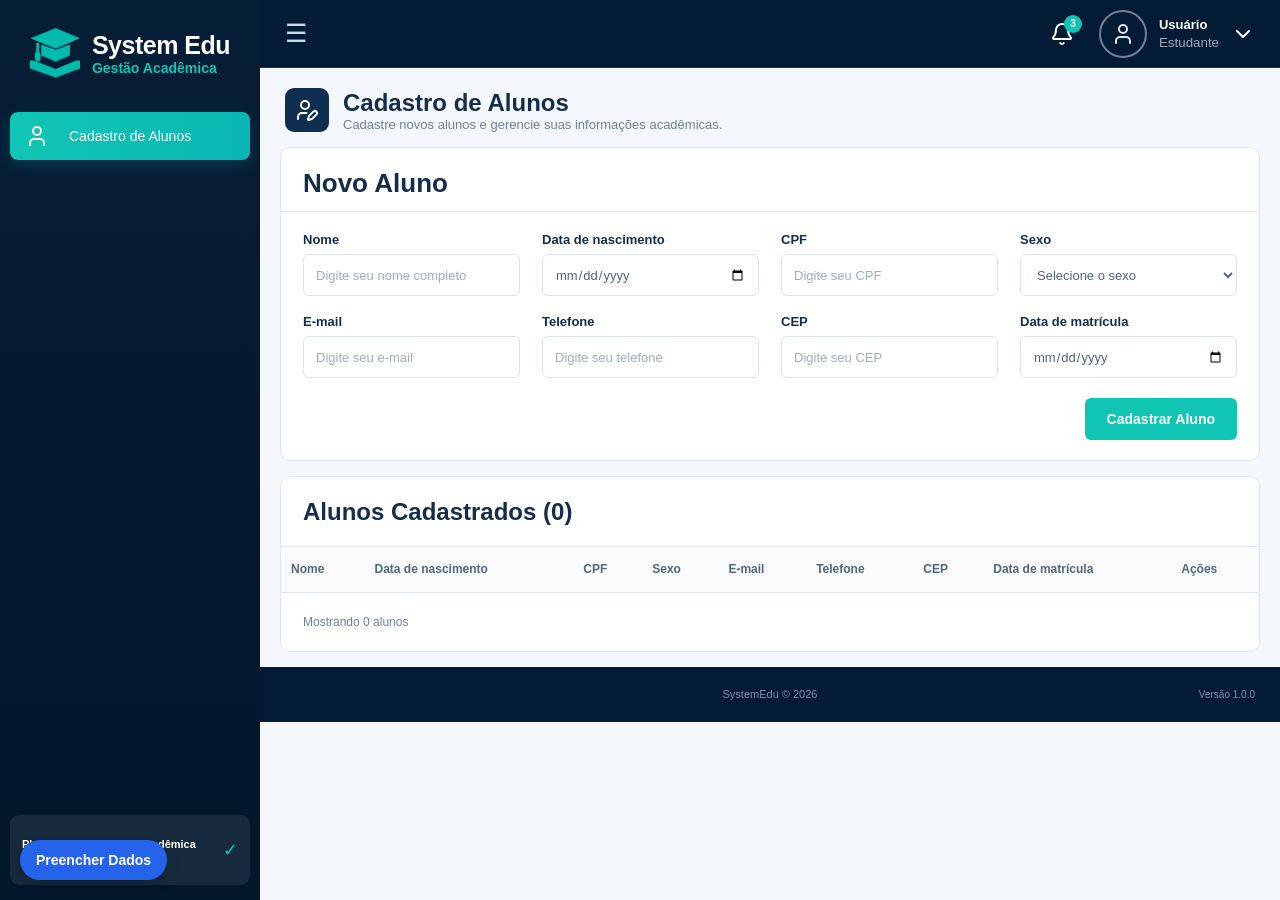
<file: index.html>
<!doctype html>
<html lang="pt-BR">
  <head>
    <meta charset="UTF-8" />
    <meta name="viewport" content="width=device-width, initial-scale=1.0" />
    <title>System Edu - Gestão Acadêmica</title>
    <link rel="stylesheet" href="layout.css" />
    <link rel="stylesheet" href="alunos.css" />
  </head>

  <body>
    <!-- SIDEBAR -->
    <aside class="sidebar">
      <div class="logo">
        <div class="logo-icon">
          <img src="imagens/logo.png" alt="Logo do System Edu" />
        </div>
        <div>
          <h1>System Edu</h1>
          <span>Gestão Acadêmica</span>
        </div>
      </div>

      <nav class="menu">
        <a href="#" class="menu-item active">
          <svg
            xmlns="http://www.w3.org/2000/svg"
            width="24"
            height="24"
            viewBox="0 0 24 24"
            fill="none"
            stroke="currentColor"
            stroke-width="2"
            stroke-linecap="round"
            stroke-linejoin="round"
            class="lucide lucide-user preview-icon"
          >
            <path d="M19 21v-2a4 4 0 0 0-4-4H9a4 4 0 0 0-4 4v2" />
            <circle cx="12" cy="7" r="4" />
          </svg>
          Cadastro de Alunos
        </a>
      </nav>

      <div class="storage">
        <div>
          <strong>Plataforma de Gestão Acadêmica</strong>
          <small><b>SystemEdu</b></small>
        </div>
        <span class="check">✓</span>
      </div>
    </aside>

    <!-- CONTEÚDO PRINCIPAL -->
    <main class="main">
      <!-- HEADER -->
      <header class="header">
        <button class="hamburger">☰</button>

        <div class="header-right">
          <div class="notification">
            <svg
              xmlns="http://www.w3.org/2000/svg"
              width="24"
              height="24"
              viewBox="0 0 24 24"
              fill="none"
              stroke="currentColor"
              stroke-width="2"
              stroke-linecap="round"
              stroke-linejoin="round"
              class="lucide lucide-bell preview-icon"
            >
              <path d="M10.268 21a2 2 0 0 0 3.464 0" />
              <path
                d="M3.262 15.326A1 1 0 0 0 4 17h16a1 1 0 0 0 .74-1.673C19.41 13.956 18 12.499 18 8A6 6 0 0 0 6 8c0 4.499-1.411 5.956-2.738 7.326"
              />
            </svg>
            <span>3</span>
          </div>

          <div class="profile">
            <div class="avatar">
              <svg
                xmlns="http://www.w3.org/2000/svg"
                width="24"
                height="24"
                viewBox="0 0 24 24"
                fill="none"
                stroke="currentColor"
                stroke-width="2"
                stroke-linecap="round"
                stroke-linejoin="round"
                class="lucide lucide-user preview-icon"
              >
                <path d="M19 21v-2a4 4 0 0 0-4-4H9a4 4 0 0 0-4 4v2" />
                <circle cx="12" cy="7" r="4" />
              </svg>
            </div>

            <div class="profile-info">
              <strong>Usuário</strong>
              <small>Estudante</small>
            </div>

            <svg
              xmlns="http://www.w3.org/2000/svg"
              width="24"
              height="24"
              viewBox="0 0 24 24"
              fill="none"
              stroke="currentColor"
              stroke-width="2"
              stroke-linecap="round"
              stroke-linejoin="round"
              class="lucide lucide-chevron-down preview-icon"
            >
              <path d="m6 9 6 6 6-6" />
            </svg>
          </div>
        </div>
      </header>

      <section class="page-header">
        <div class="page-icon">
          <svg
            xmlns="http://www.w3.org/2000/svg"
            width="24"
            height="24"
            viewBox="0 0 24 24"
            fill="none"
            stroke="currentColor"
            stroke-width="2"
            stroke-linecap="round"
            stroke-linejoin="round"
            class="lucide lucide-user-pen preview-icon"
          >
            <path d="M11.5 15H7a4 4 0 0 0-4 4v2" />
            <path
              d="M21.378 16.626a1 1 0 0 0-3.004-3.004l-4.01 4.012a2 2 0 0 0-.506.854l-.837 2.87a.5.5 0 0 0 .62.62l2.87-.837a2 2 0 0 0 .854-.506z"
            />
            <circle cx="10" cy="7" r="4" />
          </svg>
        </div>

        <div>
          <h1>Cadastro de Alunos</h1>

          <p>Cadastre novos alunos e gerencie suas informações acadêmicas.</p>
        </div>
      </section>

      <!-- ==========================================
         FORMULÁRIO DE CADASTRO
    =========================================== -->

      <section class="card student-form-card">
        <!-- Título do formulário -->
        <div class="card-title">
          <h2 id="titulo-formulario">Novo Aluno</h2>
        </div>

        <!-- Formulário -->
        <form id="formCadastro" class="student-form">
          <!-- Nome -->
          <div class="form-group">
            <label for="nome"> Nome </label>

            <input
              required
              placeholder="Digite seu nome completo"
              type="text"
              id="form_nome"
            />
          </div>

          <!-- Data de nascimento -->
          <div class="form-group">
            <label for="data_nascimento"> Data de nascimento </label>

            <input required type="date" id="form_data_nascimento" />
          </div>

          <!-- CPF -->
          <div class="form-group">
            <label for="cpf"> CPF </label>

            <input
              required
              placeholder="Digite seu CPF"
              type="text"
              inputmode="numeric"
              autocomplete="off"
              id="form_cpf"
            />
          </div>

          <!-- Sexo -->
          <div class="form-group">
            <label for="sexo"> Sexo </label>

            <select id="form_sexo">
              <option value="">Selecione o sexo</option>

              <option value="masculino">Masculino</option>

              <option value="feminino">Feminino</option>
            </select>
          </div>

          <!-- E-mail -->
          <div class="form-group">
            <label for="email"> E-mail </label>

            <input
              required
              placeholder="Digite seu e-mail"
              type="email"
              id="form_email"
            />
          </div>

          <!-- Telefone -->
          <div class="form-group">
            <label for="telefone"> Telefone </label>

            <input
              required
              placeholder="Digite seu telefone"
              type="text"
              inputmode="numeric"
              id="form_telefone"
            />
          </div>

          <!-- CEP -->
          <div class="form-group">
            <label for="cep"> CEP </label>

            <input
              required
              placeholder="Digite seu CEP"
              type="text"
              inputmode="numeric"
              id="form_cep"
            />
          </div>

          <!-- Data de matrícula -->
          <div class="form-group">
            <label for="data_matricula"> Data de matrícula </label>

            <input required type="date" id="form_data_matricula" />
          </div>

          <!-- Botão de cadastro -->
          <div class="form-actions">
            <button type="submit" class="btn-primary" id="form_btn">
              Cadastrar Aluno
            </button>
            <button
              type="button"
              class="btn-secondary"
              id="cancelar-edicao"
              hidden
            >
              Cancelar
            </button>
          </div>
        </form>
      </section>

      <!-- ==========================================
         TABELA DE ALUNOS
    =========================================== -->

      <section class="card students-card">
        <!-- Cabeçalho da tabela -->
        <div class="table-header">
          <h2>
            Alunos Cadastrados
            <span id="table-count">(0)</span>
          </h2>

          <!--
          <!-Ferramentas da tabela->
          <div class="table-tools">
            <!-Campo de pesquisa->
            <div class="search-box">
              <span>⌕</span>

              <input
                type="text"
                id="buscarAluno"
                placeholder="Buscar aluno..."
              />
            </div>

            <!-Botão de filtro->
            <button type="button" class="btn-filter">⚱ &nbsp; Filtrar</button>
          </div>
          -->
        </div>

        <!-- ======================================
             CONTAINER DA TABELA
        ======================================= -->

        <div class="table-container">
          <table class="students-table">
            <!-- Cabeçalho da tabela -->
            <thead>
              <tr>
                <th>Nome</th>

                <th>Data de nascimento</th>

                <th>CPF</th>

                <th>Sexo</th>

                <th>E-mail</th>

                <th>Telefone</th>

                <th>CEP</th>

                <th>Data de matrícula</th>

                <th>Ações</th>
              </tr>
            </thead>

            <!--
                Corpo da tabela.

                Os alunos serão adicionados aqui
                posteriormente através do JavaScript.
            -->
            <tbody id="students-table-body">
              <!-- 
                ...
              -->
            </tbody>
          </table>
        </div>

        <!-- ======================================
             RODAPÉ DA TABELA / PAGINAÇÃO
        ======================================= -->

        <div class="table-footer">
          <span id="contadorAlunos">Mostrando 0 alunos</span>

          <!--
          <!-Paginação->
          <div class="pagination">
            <button type="button">‹</button>

            <button type="button" class="current">1</button>

            <button type="button">›</button>
          </div>

          <!-Quatidade por páginas->
          <select class="per-page">
            <option value="10">10 por página</option>
            
            <option value="20">20 por página</option>
            
            <option value="50">50 por página</option>
          </select>
          -->
        </div>
      </section>

      <!-- FOOTER -->
      <footer>
        SystemEdu © 2026

        <small>Versão 1.0.0</small>
      </footer>
    </main>
    <script src="./modal.js"></script>
    <script src="./script.js"></script>
    <script src="./teste-flutuante.js"></script>
  </body>
</html>
</file>
<file: layout.css>
* {
    margin: 0;
    padding: 0;
    box-sizing: border-box;
}

:root {
    --sidebar: #061d36;
    --sidebar-light: #0b2948;
    --background: #f4f7fb;
    --panel: #ffffff;

    --text: #152d4d;
    --text-light: #718096;

    --cyan: #11c5b5;
    --cyan-dark: #08aa9c;
    --purple: #7135e8;
    --blue: #1683df;
    --green: #12a84a;
    --yellow: #f5ad00;
    --orange: #ff8b00;
    --pink: #ef4b88;
    --red: #f43f63;

    --border: #e1e7ee;
}

body {
    font-family: Arial, Helvetica, sans-serif;
    background: var(--background);
    color: var(--text);
}


/* =========================
   SIDEBAR
========================= */

.sidebar {
    position: fixed;
    left: 0;
    top: 0;

    width: 260px;
    height: 100vh;

    background: linear-gradient(180deg,
            #061d36 0%,
            #03172b 100%);

    color: white;

    display: flex;
    flex-direction: column;

    padding: 25px 10px 15px;

    z-index: 10;
}


.logo {
    display: flex;
    align-items: center;
    gap: 12px;
    padding: 0 13px 30px;
    justify-content: center;
}

.logo h1 {
    font-size: 25px;
    letter-spacing: -0.5px;
}

.logo img {
    margin-top: 3px;
    width: 50px;
    height: 50px;
}

.logo span {
    display: block;

    font-size: 14px;
    color: var(--cyan);
    font-weight: bold;
}


.menu {
    display: flex;
    flex-direction: column;
    gap: 5px;
}


.menu-item {
    height: 48px;

    display: flex;
    align-items: center;
    gap: 20px;

    padding: 0 15px;

    border-radius: 8px;

    color: #d3dce8;
    text-decoration: none;

    font-size: 14px;

    transition: .2s;
}

.menu-item:hover {
    background: rgba(255, 255, 255, .07);
}

.menu-item.active {
    background: linear-gradient(90deg,
            #11c6b5,
            #0ab6b5);

    color: white;
    box-shadow: 0 5px 15px rgba(17, 197, 181, .2);
}

.menu-icon {
    width: 25px;

    text-align: center;

    font-size: 23px;
}


.storage {
    margin-top: auto;

    min-height: 70px;

    padding: 12px;

    border-radius: 9px;

    background: rgba(255, 255, 255, .08);

    display: flex;
    align-items: center;
    gap: 10px;

    font-size: 11px;
}

.storage-icon {
    font-size: 27px;
}

.storage strong {
    display: block;
    font-size: 11px;
}

.storage small {
    color: #b9c5d3;
}

.storage b {
    color: var(--cyan);
}

.check {
    margin-left: auto;
    color: var(--cyan);
    font-size: 18px;
}


/* =========================
   MAIN
========================= */

.main {
    margin-left: 260px;
    min-height: 100vh;
}


/* =========================
   HEADER
========================= */

.header {
    height: 68px;

    background: #031b35;

    border-bottom: 1px solid rgba(255, 255, 255, .1);

    display: flex;
    align-items: center;

    padding: 0 25px;

    color: white;
}

.hamburger {
    border: none;
    background: transparent;

    color: #cbd5e1;

    font-size: 25px;

    cursor: pointer;
}

.header-right {
    margin-left: auto;

    display: flex;
    align-items: center;

    gap: 25px;
}

.notification {
    position: relative;

    font-size: 25px;
}

.notification span {
    position: absolute;

    top: -7px;
    right: -8px;

    width: 18px;
    height: 18px;

    border-radius: 50%;

    background: var(--cyan);

    display: flex;
    align-items: center;
    justify-content: center;

    font-size: 10px;
    font-weight: bold;
}

.moon {
    font-size: 27px;
}

.profile {
    display: flex;
    align-items: center;
    gap: 12px;
}

.avatar {
    width: 48px;
    height: 48px;

    border: 2px solid #718096;

    border-radius: 50%;

    display: flex;
    align-items: center;
    justify-content: center;

    font-size: 30px;

    color: #dce5ef;
}

.profile-info strong {
    display: block;
    font-size: 13px;
}

.profile-info small {
    display: block;
    margin-top: 3px;
    color: #9aa9bb;
}

/* =========================
   FOOTER
========================= */

footer {
    height: 55px;

    margin-top: 0;

    padding: 0 25px;

    background: #031b35;

    color: #8292a7;

    display: flex;
    align-items: center;
    justify-content: center;

    position: relative;

    font-size: 11px;
}

footer span {
    color: var(--cyan);
}

footer small {
    position: absolute;

    right: 25px;

    font-size: 10px;
}


/* =========================
   RESPONSIVIDADE
========================= */

@media (max-width: 1200px) {

    .sidebar {
        width: 220px;
    }

    .main {
        margin-left: 220px;
    }
}


@media (max-width: 900px) {

    .sidebar {
        width: 70px;
        padding: 20px 8px;
    }

    .logo {
        justify-content: center;
        padding: 0 0 25px;
    }

    .logo>div:last-child,
    .menu-item {
        font-size: 0;
    }

    .menu-item {
        justify-content: center;
        padding: 0;
    }

    .storage {
        display: none;
    }

    .main {
        margin-left: 70px;
    }
}


@media (max-width: 650px) {
    .header {
        padding: 0 15px;
    }

    .profile-info {
        display: none;
    }

    footer {
        text-align: center;
        padding: 10px;
    }

    footer small {
        display: none;
    }
}


@media (max-width: 450px) {

    .sidebar {
        display: none;
    }

    .main {
        margin-left: 0;
    }
}
</file>
<file: alunos.css>
svg {
  cursor: pointer;
}

/* ================================
  PERFIL
================================ */
.profile {
  cursor: pointer;
}

/* ================================
   MAIN
================================ */

.main {
  margin-left: 260px;

  min-height: 100vh;

  background: var(--background);

  color: var(--text);
}

/* ================================
   CABEÇALHO DA PÁGINA
================================ */

.page-header {
  display: flex;
  align-items: center;

  gap: 14px;

  padding: 20px 25px 15px;
}

.page-icon {
  width: 44px;
  height: 44px;

  display: flex;
  align-items: center;
  justify-content: center;

  border-radius: 9px;

  background: #102e50;

  color: white;

  font-size: 22px;
}

.page-header h2 {
  font-size: 25px;

  margin-bottom: 4px;
}

.page-header p {
  color: var(--text-light);

  font-size: 13px;
}

.header-right {
  .notification {
    display: flex;
    justify-content: center;
    align-items: center;
  }
}

/* ================================
   CARD
================================ */

.card {
  background: var(--panel);

  border: 1px solid var(--border);

  border-radius: 10px;

  margin: 0 20px 15px;

  overflow: hidden;
}

/* ================================
   TÍTULO DO CARD
================================ */

.card-title {
  padding: 20px 22px 12px;

  border-bottom: 1px solid var(--border);
}

.card-title h3 {
  position: relative;

  display: inline-block;

  font-size: 15px;

  padding-bottom: 12px;
}

.student-form-card .card-title h2 {
  font-size: 26px;
}

.card-title h3::after {
  content: "";

  position: absolute;

  left: 0;
  bottom: -13px;

  width: 75px;
  height: 2px;

  background: var(--cyan);
}

/* ================================
   FORMULÁRIO
================================ */

.student-form {
  padding: 20px 22px;

  display: grid;

  grid-template-columns: repeat(4, 1fr);

  gap: 18px 22px;
}

.form-group {
  display: flex;
  flex-direction: column;
}

.form-group label {
  margin-bottom: 7px;

  font-size: 13px;

  font-weight: bold;

  color: var(--text);
}

.form-group input,
.form-group select {
  width: 100%;

  height: 42px;

  padding: 0 12px;

  border: 1px solid #dce3eb;

  border-radius: 6px;

  background: white;

  color: #52657d;

  font-family: inherit;

  font-size: 13px;

  outline: none;

  transition:
    border 0.2s,
    box-shadow 0.2s;
}

.form-group input::placeholder {
  color: #a1adbd;
}

.form-group input:focus,
.form-group select:focus {
  border-color: var(--cyan);

  box-shadow: 0 0 0 2px rgba(17, 197, 181, 0.08);
}

/* Remove aparência padrão em alguns navegadores */

.form-group input[type="date"] {
  color: #52657d;
}

/* ================================
   BOTÃO DO FORMULÁRIO
================================ */

.form-actions {
  grid-column: 1 / -1;

  display: flex;
  justify-content: flex-end;
  gap: 10px;

  margin-top: 2px;
}

.btn-primary {
  height: 42px;

  padding: 0 22px;

  border: none;

  border-radius: 6px;

  background: var(--cyan);

  color: white;

  font-size: 14px;

  font-weight: bold;

  cursor: pointer;

  transition: 0.2s;
}

.btn-primary:hover {
  background: var(--cyan-dark);

  transform: translateY(-1px);
}

.btn-secondary {
  height: 42px;
  padding: 0 18px;
  border: 1px solid #cbd5e1;
  border-radius: 6px;
  background: #fff;
  color: #52657d;
  font-size: 14px;
  font-weight: bold;
  cursor: pointer;
}

.btn-secondary:hover {
  background: #f1f5f9;
}

.btn-secondary[hidden] {
  display: none;
}

/* ================================
   CABEÇALHO DA TABELA
================================ */

.table-header {
  min-height: 70px;

  padding: 15px 22px;

  display: flex;

  align-items: center;

  justify-content: space-between;

  border-bottom: 1px solid var(--border);
}

.table-header h3 {
  font-size: 17px;
}

.table-header h3 span {
  color: var(--text-light);

  font-weight: normal;
}

/* ================================
   FERRAMENTAS
================================ */

.table-tools {
  display: flex;

  gap: 12px;
}

.search-box {
  width: 245px;
  height: 36px;

  display: flex;
  align-items: center;

  gap: 8px;

  padding: 0 11px;

  border: 1px solid var(--border);

  border-radius: 6px;

  background: white;
}

.search-box span {
  font-size: 22px;

  color: #718096;
}

.search-box input {
  width: 100%;

  border: none;
  outline: none;

  font-family: inherit;

  font-size: 13px;

  color: var(--text);
}

.search-box input::placeholder {
  color: #a1adbd;
}

.btn-filter {
  height: 36px;

  padding: 0 16px;

  border: none;

  border-radius: 6px;

  background: var(--cyan);

  color: white;

  font-size: 13px;

  font-weight: bold;

  cursor: pointer;
}

.btn-filter:hover {
  background: var(--cyan-dark);
}

/* ================================
   TABELA
================================ */

.table-container {
  width: 100%;

  overflow-x: auto;
}

.students-table {
  width: 100%;

  border-collapse: collapse;

  white-space: nowrap;
}

.students-table th {
  height: 45px;

  padding: 0 10px;

  text-align: left;

  background: #fafbfd;

  border-bottom: 1px solid var(--border);

  color: #53657d;

  font-size: 12px;

  font-weight: bold;
}

.students-table td {
  height: 58px;

  padding: 0 10px;

  border-bottom: 1px solid var(--border);

  color: #52657d;

  font-size: 12px;
}

.students-table tbody tr {
  transition: background 0.15s;
}

.students-table tbody tr:hover {
  background: #f8fbfc;
}

/* ================================
   NOME DO ALUNO
================================ */

.student-name {
  display: flex;

  align-items: center;

  gap: 9px;

  min-width: 180px;
}

.student-name strong {
  color: var(--text);

  font-size: 13px;
}

/* ================================
   AVATAR
================================ */

.student-avatar {
  width: 29px;
  height: 29px;

  flex-shrink: 0;

  border-radius: 50%;

  display: flex;
  align-items: center;
  justify-content: center;

  color: white;

  font-size: 14px;

  font-weight: bold;
}

.avatar-green {
  background: var(--cyan);
}

.avatar-blue {
  background: var(--blue);
}

.avatar-purple {
  background: var(--purple);
}

.avatar-orange {
  background: var(--orange);
}

.avatar-pink {
  background: var(--pink);
}

/* ================================
   SEXO
================================ */

.gender {
  display: inline-flex;

  align-items: center;

  gap: 5px;

  font-size: 12px;

  text-transform: capitalize;
}

.gender.female {
  color: #ef4b88;
}

.gender.male {
  color: #1683df;
}

/* ================================
   AÇÕES
================================ */

.actions {
  display: flex;

  gap: 6px;
}

.actions button {
  width: 27px;
  height: 27px;

  border: none;

  border-radius: 5px;

  color: white;

  cursor: pointer;

  font-size: 15px;

  transition: 0.2s;
}

.actions .edit {
  background: var(--cyan);
}

.actions .delete {
  background: var(--red);
}

.actions button:hover {
  filter: brightness(0.9);

  transform: translateY(-1px);
}

/* ================================
   RODAPÉ DA TABELA
================================ */

.table-footer {
  min-height: 58px;

  padding: 10px 22px;

  display: flex;

  align-items: center;

  justify-content: space-between;

  color: var(--text-light);

  font-size: 12px;
}

/* ================================
   PAGINAÇÃO
================================ */

.pagination {
  display: flex;

  align-items: center;

  gap: 8px;
}

.pagination button {
  width: 35px;
  height: 32px;

  border: 1px solid var(--border);

  border-radius: 5px;

  background: white;

  color: var(--text);

  cursor: pointer;

  font-size: 17px;
}

.pagination button:hover {
  border-color: var(--cyan);

  color: var(--cyan);
}

.pagination button.current {
  background: var(--cyan);

  border-color: var(--cyan);

  color: white;

  font-weight: bold;
}

/* ================================
   ITENS POR PÁGINA
================================ */

.per-page {
  height: 32px;

  padding: 0 10px;

  border: 1px solid var(--border);

  border-radius: 5px;

  background: white;

  color: #52657d;

  font-size: 12px;

  outline: none;
}

/* ================================
   RESPONSIVIDADE
================================ */

@media (max-width: 1200px) {
  .student-form {
    grid-template-columns: repeat(2, 1fr);
  }
}

@media (max-width: 850px) {
  .main {
    margin-left: 70px;
  }

  .page-header {
    padding-left: 15px;
  }

  .card {
    margin-left: 15px;
    margin-right: 15px;
  }

  .table-header {
    align-items: flex-start;

    flex-direction: column;

    gap: 12px;
  }
}

@media (max-width: 600px) {
  .student-form {
    grid-template-columns: 1fr;
  }

  .form-actions {
    justify-content: stretch;
    flex-direction: column-reverse;
  }

  .btn-primary,
  .btn-secondary {
    width: 100%;
  }

  .table-tools {
    width: 100%;
  }

  .search-box {
    flex: 1;

    width: auto;
  }

  .table-footer {
    flex-wrap: wrap;

    gap: 15px;
  }
}

@media (max-width: 450px) {
  .main {
    margin-left: 0;
  }

  .page-header h2 {
    font-size: 20px;
  }

  .page-header p {
    font-size: 11px;
  }

  .table-tools {
    flex-direction: column;
  }

  .btn-filter {
    width: 100%;
  }
}
</file>
